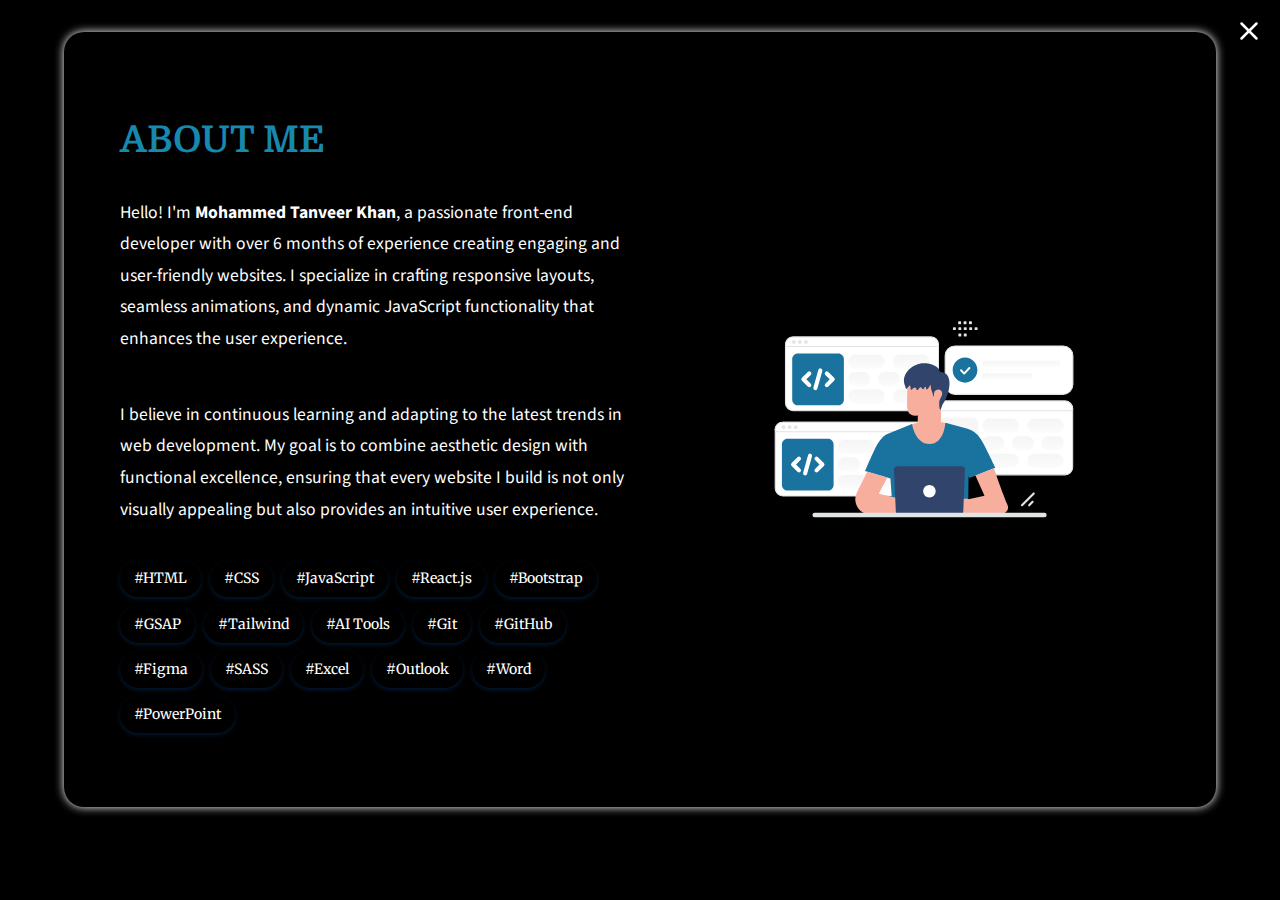
<file: Mohammed Tanveer Khan/about.html>
<!DOCTYPE html>
<html lang="en">


<!-- Mirrored from anuragsinghbam.netlify.app/ by HTTrack Website Copier/3.x [XR&CO'2014], Mon, 18 Nov 2024 08:52:38 GMT -->
<!-- Added by HTTrack -->
<meta http-equiv="content-type" content="text/html;charset=UTF-8" /><!-- /Added by HTTrack -->

<head>
  <meta charset="UTF-8" />
  <meta http-equiv="X-UA-Compatible" content="IE=edge" />
  <meta name="viewport" content="width=device-width, initial-scale=1.0" />
  <!-- <link rel="stylesheet" href="style.css" /> -->
  <link rel="icon" href="images/processed_logo copy.jpg" type="image/jpg">
  
  <!-- Fontawesome -->
  <link href="../pro.fontawesome.com/releases/v5.10.0/css/all.css" rel="stylesheet" />

  <!-- Calendar -->
  <link rel="stylesheet"
    href="../cdn.jsdelivr.net/gh/IonicaBizau/github-calendar%40gh-pages/dist/github-calendar.css" />

  <!-- Swiper JS -->
  <link rel="stylesheet" href="../unpkg.com/swiper%4011.1.14/swiper-bundle.min.css" />

  <!-- Bootstrap -->
  <link href="https://cdn.jsdelivr.net/npm/bootstrap@5.0.2/dist/css/bootstrap.min.css" rel="stylesheet"
    integrity="sha384-EVSTQN3/azprG1Anm3QDgpJLIm9Nao0Yz1ztcQTwFspd3yD65VohhpuuCOmLASjC" crossorigin="anonymous">

  <title>Tanveer Khan</title>

  <style>
    @import url('https://fonts.googleapis.com/css2?family=Roboto:wght@400;700&family=Poppins:wght@400;700&family=Open+Sans:wght@400;700&display=swap');

    @import url('https://fonts.googleapis.com/css2?family=Roboto:wght@400;700&family=Poppins:wght@400;700&family=Open+Sans:wght@400;700&family=Lato:wght@400;700&family=Montserrat:wght@400;700&family=Raleway:wght@400;700&family=Nunito:wght@400;700&family=Ubuntu:wght@400;700&family=Merriweather:wght@400;700&family=Playfair+Display:wght@400;700&family=Fira+Sans:wght@400;700&family=Oswald:wght@400;700&family=Quicksand:wght@400;700&family=Arimo:wght@400;700&family=Cabin:wght@400;700&family=Inconsolata:wght@400;700&family=Source+Sans+Pro:wght@400;700&family=Exo:wght@400;700&family=Heebo:wght@400;700&family=Karla:wght@400;700&family=Libre+Baskerville:wght@400;700&family=Work+Sans:wght@400;700&family=Titillium+Web:wght@400;700&family=Rubik:wght@400;700&family=Josefin+Sans:wght@400;700&family=PT+Sans:wght@400;700&family=Bitter:wght@400;700&family=Varela+Round:wght@400;700&family=Crimson+Text:wght@400;700&family=Zilla+Slab:wght@400;700&family=Barlow:wght@400;700&family=Mulish:wght@400;700&family=Asap:wght@400;700&family=Domine:wght@400;700&family=Overpass:wght@400;700&family=Manrope:wght@400;700&family=Saira:wght@400;700&family=IBM+Plex+Sans:wght@400;700&family=Nunito+Sans:wght@400;700&family=Public+Sans:wght@400;700&family=Questrial:wght@400;700&family=DM+Sans:wght@400;700&family=Inter:wght@400;700&family=Lexend:wght@400;700&family=Mukta:wght@400;700&family=Tajawal:wght@400;700&display=swap');


 body {
  font-family: 'Arial', sans-serif;
  margin: 0;
  padding: 0;
  background-color: #000;
  color: #333;
}

.about-section {
  display: flex;
  flex-wrap: wrap;
  align-items: center;
  justify-content: space-between;
  padding: 2em;
  background-color: #000;
  box-shadow: 0 0 10px #fff;
  
  border-radius: 20px;
  margin: 2em auto;
  max-width: 85%;


}

.x-icon {
  position: absolute;
  top: 1em;
  right: 1em;
  color: #1788ae;

 
}

.x-icon img {
  width: 30px;
  height: 30px;
  color: #1788ae;
  cursor: pointer;


}

.about-me {
  flex: 1;
  padding: 1.5em;

}

.about-me-title {
  font-size: 2.3em;
  /* font-weight: bold; */
  color: #1788ae;
  margin-bottom: 0.5em;

  font-family: 'Domine', serif;

  
}

.about-me-detail {
  font-size: 1.1em;
  line-height: 1.8;
  color: #fff;

  font-family: 'Source Sans Pro', sans-serif;



}
.about-me-detail {
  list-style: none;
  padding: 0;
  margin: 1em 0;
  display: flex;
  flex-wrap: wrap; /* Elements wrap karenge agar ek line me fit na ho */
  gap: 0.5em; /* Items ke beech spacing */
}

.about-me-detail li {
  background-color: transparent;
  color: #fff;
  padding: 0.4em 1em;
  border-radius: 20px;
  font-size: 0.8em;
  box-shadow: 0 2px 4px rgba(0, 123, 255, 0.2);
  width: fit-content;

  font-family: 'Merriweather', serif;

}

.about-me-detail ul {
  list-style: none;
  padding: 0px;
  margin: 1em 0;
  display: flex;
  flex-wrap: wrap;
  gap: 0.5em;


}

.about-me-detail li:hover {
  background-color: #000;
  transition: background-color 0.3s ease;
}

.illustration {
  flex: 1;
  display: flex;
  justify-content: center;
  align-items: center;
  width: 100%;

}

.coder-img-container {
  max-width: 100%;
  height: 500px;
  text-align: center;
  
}

.coder-img {
  width: 100%;
  height: 500px;
  max-width: 400px;
  border-radius: 10px;
  box-shadow: 0 4px 8px rgba(0, 0, 0, 0.1);
  
}


@media (max-width: 768px) {
  .about-section {
    flex-direction: column;
    padding: 1.5em;
  }

  .about-me,
  .illustration {
    padding: 1em 0;
  }

  .about-me-title {
    font-size: 2em;
  }

  .about-me-detail {
    font-size: 1em;
  }

  .coder-img {
    width: 100%;
  }
}
  </style>
</head>
<body>
    

    <div class="about-section">
        <div class="x-icon">
          <img src="images/x.svg" alt="x icon" draggable="false" />
        </div>
        <div class="about-me">
          <div class="about-me-text">
            <h2 class="about-me-title">ABOUT ME</h2>
            <div class="about-me-detail">

              <p>Hello! I'm <strong>Mohammed Tanveer Khan</strong>, a passionate front-end developer with over 6 months of
              experience creating engaging and user-friendly websites. I specialize in crafting responsive layouts, seamless
              animations, and dynamic JavaScript functionality that enhances the user experience.</p>

             <p>I believe in continuous learning and adapting to the latest trends in web development. My goal is to combine
              aesthetic design with functional excellence, ensuring that every website I build is not only visually
              appealing but also provides an intuitive user experience.</p>

            </div>
            <!-- <h2 class="about-me-title">SKILSS</h2> -->
            <ul class="about-me-detail">
              <li>#HTML</li>
              <li>#CSS</li>
              <li>#JavaScript</li>
              <li>#React.js</li>
              <li>#Bootstrap</li>
              <li>#GSAP</li>
              <li>#Tailwind</li>
              <li>#AI Tools</li>
              <li>#Git</li>
              <li>#GitHub</li>
              <li>#Figma</li>
              <li>#SASS</li>
              <li>#Excel</li>
              <li>#Outlook</li>
              <li>#Word</li>
              <li>#PowerPoint</li>

            </ul>

     
          </div>
        </div>
        <div class="illustration">
          <div class="coder-img-container">
            <img class="coder-img" src="images/coder.svg" alt="coder image" draggable="false" />
          </div>
        </div>
      </div>


      <script>
// Select the x-icon element
const xIcon = document.querySelector('.x-icon');

// Add click event listener
xIcon.addEventListener('click', () => {
  window.location.href = 'index.html'; // Redirect to home page or another URL
});
      </script>
</body>
</html>
</file>
<file: Mohammed Tanveer Khan/style.css>
@import url("https://fonts.googleapis.com/css2?family=Dancing+Script:wght@400;500;600;700&amp;display=swap");
@import url("https://fonts.googleapis.com/css2?family=Merriweather:ital,wght@0,300;0,400;0,700;1,300;1,400&amp;family=Nunito:wght@300;400;600;700;800;900&amp;family=Russo+One&amp;family=Spartan:wght@700;800;900&amp;display=swap");

@import url('https://fonts.googleapis.com/css2?family=Roboto:wght@400;700&family=Poppins:wght@400;700&family=Open+Sans:wght@400;700&family=Lato:wght@400;700&family=Montserrat:wght@400;700&family=Raleway:wght@400;700&family=Nunito:wght@400;700&family=Ubuntu:wght@400;700&family=Merriweather:wght@400;700&family=Playfair+Display:wght@400;700&family=Fira+Sans:wght@400;700&family=Oswald:wght@400;700&family=Quicksand:wght@400;700&family=Arimo:wght@400;700&family=Cabin:wght@400;700&family=Inconsolata:wght@400;700&family=Source+Sans+Pro:wght@400;700&family=Exo:wght@400;700&family=Heebo:wght@400;700&family=Karla:wght@400;700&family=Libre+Baskerville:wght@400;700&family=Work+Sans:wght@400;700&family=Titillium+Web:wght@400;700&family=Rubik:wght@400;700&family=Josefin+Sans:wght@400;700&family=PT+Sans:wght@400;700&family=Bitter:wght@400;700&family=Varela+Round:wght@400;700&family=Crimson+Text:wght@400;700&family=Zilla+Slab:wght@400;700&family=Barlow:wght@400;700&family=Mulish:wght@400;700&family=Asap:wght@400;700&family=Domine:wght@400;700&family=Overpass:wght@400;700&family=Manrope:wght@400;700&family=Saira:wght@400;700&family=IBM+Plex+Sans:wght@400;700&family=Nunito+Sans:wght@400;700&family=Public+Sans:wght@400;700&family=Questrial:wght@400;700&family=DM+Sans:wght@400;700&family=Inter:wght@400;700&family=Lexend:wght@400;700&family=Mukta:wght@400;700&family=Tajawal:wght@400;700&display=swap');
@import url('https://fonts.googleapis.com/css2?family=Russo+One&display=swap');
@import url('https://fonts.googleapis.com/css2?family=Poppins:wght@400;700&family=Roboto:wght@400;700&family=Open+Sans:wght@400;700&family=Lato:wght@400;700&family=Montserrat:wght@400;700&family=Raleway:wght@400;700&family=Nunito:wght@400;700&family=Ubuntu:wght@400;700&display=swap');
@import url('https://fonts.googleapis.com/css2?family=Roboto:wght@400;700&family=Poppins:wght@400;700&family=Open+Sans:wght@400;700&family=Lato:wght@400;700&family=Montserrat:wght@400;700&family=Raleway:wght@400;700&family=Nunito:wght@400;700&family=Ubuntu:wght@400;700&family=Merriweather:wght@400;700&family=Playfair+Display:wght@400;700&family=Fira+Sans:wght@400;700&family=Oswald:wght@400;700&family=Quicksand:wght@400;700&family=Arimo:wght@400;700&family=Cabin:wght@400;700&family=Inconsolata:wght@400;700&family=Source+Sans+Pro:wght@400;700&family=Exo:wght@400;700&family=Heebo:wght@400;700&family=Karla:wght@400;700&family=Libre+Baskerville:wght@400;700&family=Work+Sans:wght@400;700&family=Titillium+Web:wght@400;700&family=Rubik:wght@400;700&family=Josefin+Sans:wght@400;700&family=PT+Sans:wght@400;700&family=Bitter:wght@400;700&family=Varela+Round:wght@400;700&family=Crimson+Text:wght@400;700&family=Zilla+Slab:wght@400;700&family=Barlow:wght@400;700&family=Mulish:wght@400;700&family=Asap:wght@400;700&family=Domine:wght@400;700&family=Overpass:wght@400;700&family=Manrope:wght@400;700&family=Saira:wght@400;700&family=IBM+Plex+Sans:wght@400;700&family=Nunito+Sans:wght@400;700&family=Public+Sans:wght@400;700&family=Questrial:wght@400;700&family=DM+Sans:wght@400;700&family=Inter:wght@400;700&family=Lexend:wght@400;700&family=Mukta:wght@400;700&family=Tajawal:wght@400;700&display=swap');

@import url('https://fonts.googleapis.com/css2?family=Righteous&family=Roboto+Slab:wght@100..900&display=swap');


:root {
  --dark: #111111;
  --lightDark: #191919;
  --myDark: #27292d;
  --light: #ffffff;
  --lightGrey: #ddd;
}

/* when dark theme toggle is pressed  */
.dark-theme {
  background-color: var(--lightDark);
  color: var(--light);
  transition: 0.3s ease-in-out;
}

html {
  scroll-behavior: smooth;
}

.lorem {
  color: #000000;
}

body {
  margin: 0;
  font-family: Arial, Helvetica, sans-serif;
  font-family: "Nunito", sans-serif;
}

* {
  -webkit-box-sizing: border-box;
  box-sizing: border-box;
}

a {
  color: var(--light);
  text-decoration: none;
}

ul {
  padding: 0;
}

li {
  list-style: none;
}

canvas {
  -ms-touch-action: auto;
  touch-action: auto;
  margin-bottom: -1em;
}

/* sun and moon icon for theme toggle */
#icon {
  width: 30px;
  cursor: pointer;
  color: var(--light);
}

.main-section {
  background: var(--dark);
  color: var(--light);
  height: 100vh;
}

.main-section .hero-section {
  width: 80%;
  margin: 0 auto;
  max-width: 1600px;
  pointer-events: none;
}

.main-section .hero-section .navbar {
  display: -webkit-box;
  display: -ms-flexbox;
  display: flex;
  -webkit-box-align: center;
  -ms-flex-align: center;
  align-items: center;
  -webkit-box-pack: justify;
  -ms-flex-pack: justify;
  justify-content: space-between;
  max-width: 1170px;
  -webkit-transition: opacity 0.2s ease-in-out;
  transition: opacity 0.2s ease-in-out;
  z-index: 30;
  position: absolute;
  width: 90%;
  left: 50%;
  -webkit-transform: translateX(-50%);
  transform: translateX(-50%);
  top: 0;
}

.main-section .hero-section .navbar .logo {
  font-family: "Dancing Script", cursive;
  font-size: 1.5em;
  font-weight: 700;
  pointer-events: all;
  margin-top: 0.5em;
  -webkit-transition: opacity 0.1s ease-in-out;
  transition: opacity 0.1s ease-in-out;

}

.main-section .hero-section .navbar .logo:hover {
  opacity: 0.8;
}

.main-section .hero-section .navbar .logo a {
  display: block;
}

.main-section .hero-section .navbar h2 {
  margin-top: 0.5em;
}

.main-section .hero-section .navbar.hidden {
  opacity: 0;
  pointer-events: none;
}

.main-section .hero-section .navbar .nav-links {
  display: -webkit-box;
  display: -ms-flexbox;
  display: flex;
  pointer-events: all;
}

.main-section .hero-section .navbar .nav-links div {
  cursor: pointer;
}

.main-section .hero-section .navbar .nav-links .moon-icon {
  display: none;
}

.main-section .hero-section .navbar .nav-links .phone-icon:hover {
  -webkit-animation: shake 4s ease-in-out infinite;
  animation: shake 4s ease-in-out infinite;
}

.main-section .hero-section .navbar .nav-links .whatsapp-icon-img {
  -webkit-transition: -webkit-transform 0.2s ease-in-out;
  transition: -webkit-transform 0.2s ease-in-out;
  transition: transform 0.2s ease-in-out;
  transition: transform 0.2s ease-in-out, -webkit-transform 0.2s ease-in-out;
}

.main-section .hero-section .navbar .nav-links .whatsapp-icon-img:hover {
  -webkit-animation: popShake 4s ease-in-out infinite;
  animation: popShake 4s ease-in-out infinite;
}

.main-section .hero-section .navbar .nav-links .sun-icon-img {
  -webkit-transition: -webkit-transform 0.2s;
  transition: -webkit-transform 0.2s;
  transition: transform 0.2s;
  transition: transform 0.2s, -webkit-transform 0.2s;
}

.main-section .hero-section .navbar .nav-links .sun-icon-img:hover {
  -webkit-transform: rotate(90deg);
  transform: rotate(90deg);
}

.main-section .hero-section .navbar .nav-links div+div {
  margin-left: 2.5em;
}

.main-section .hero-section .hero-section-text {
  position: absolute;
  top: 50%;
  -webkit-transform: translateY(-70%);
  transform: translateY(-70%);
  width: 100%;
  left: 0;
  z-index: 20;
}

.main-section .hero-section .hero-section-text .hero-content {
  width: 80%;
  max-width: 1170px;
  margin: 0 auto;
  padding: 0 2em;
}

.main-section .hero-section .hero-section-text .hero-content h1 {
  font-size: 4em;
  font-family: "Righteous", sans-serif;
  margin: 0;
}

@media (max-width: 1000px) {
  .main-section .hero-section .hero-section-text .hero-content h1 {
    font-size: 3em;
  }
}

@media (max-width: 650px) {
  .main-section .hero-section .hero-section-text .hero-content h1 {
    font-size: 2em;
  }
}

.main-section .hero-section .hero-section-text .hero-content p {
  font-family: "Merriweather", serif;
  font-style: italic;
  margin: 1.25em 0 2.25em;
  font-size: 17px;
}

.main-section .hero-section .hero-section-text .hero-content .about-me-btn {
  display: inline-block;
  background: -webkit-gradient(linear, right top, left top, from(#1595b6), to(rgba(31, 38, 103, 0.9)));
  background: linear-gradient(to left, #1595b6, rgba(31, 38, 103, 0.9));
  background-color: #4595eb;
  border-radius: 5px;
  padding: 0.6em 1.25em;
  font-weight: 800;
  position: relative;
  cursor: pointer;
  pointer-events: all;
  -webkit-transition: -webkit-transform 0.1s ease-in-out;
  transition: -webkit-transform 0.1s ease-in-out;
  transition: transform 0.1s ease-in-out;
  transition: transform 0.1s ease-in-out, -webkit-transform 0.1s ease-in-out;
}

.main-section .hero-section .hero-section-text .hero-content .about-me-btn:hover {
  -webkit-transform: scale(1.1);
  transform: scale(1.1);
}

.main-section .hero-section .hero-section-text .hero-content .about-me-btn:hover .right-arrow {
  right: -25%;
}

.main-section .hero-section .hero-section-text .hero-content .right-arrow {
  position: absolute;
  top: 10%;
  right: -20%;
  -webkit-transition: right 0.2s ease-in-out;
  transition: right 0.2s ease-in-out;
}

@media (max-width: 650px) {
  .main-section .hero-section .hero-section-text .hero-content .right-arrow {
    display: none;
  }
}

@media (max-width: 650px) {
  .main-section .hero-section .hero-section-text .hero-content {
    margin-top: 1.2em;
  }
}

.main-section .hero-section .hero-section-text .name-logo {
  position: absolute;
  top: 0;
  left: 50%;
  width: 650px;
  -webkit-transform: translate(-50%, -28%);
  transform: translate(-50%, -28%);
  z-index: -2;

  border: 3px solid red;
}

.main-section .hero-section .hero-section-text .name-logo img {
  width: 100%;
}

@media (max-width: 1500px) {
  .main-section .hero-section .hero-section-text .name-logo {
    width: 500px;
  }
}

@media (max-width: 650px) {
  .main-section .hero-section .hero-section-text .name-logo {
    width: 350px;
    top: -2em;
  }
}

@media (max-width: 460px) {
  .main-section .hero-section .hero-section-text .name-logo {
    width: 300px;
    -webkit-transform: translate(-50%, -10%);
    transform: translate(-50%, -10%);
  }
}

@media (max-width: 360px) {
  .main-section .hero-section .hero-section-text .name-logo {
    width: 200px;
  }
}

@media (max-width: 650px) {
  .main-section .hero-section .hero-section-text {
    -webkit-transform: translateY(-60%);
    transform: translateY(-60%);
  }
}

.main-section .hero-section .about-section {
  width: 90%;
  max-width: 1200px;
  height: 200%;
  background: var(--lightDark);
  border-radius: 20px;
  position: fixed;
  top: 50%;
  left: 25%;
  pointer-events: none;
  -webkit-transform: translate(-50%, -45%) scale(0);
  transform: translate(-50%, -45%) scale(0);
  display: -webkit-box;
  display: -ms-flexbox;
  display: flex;
  overflow: hidden;
  z-index: 1000;
  

  -webkit-transition: left 0.2s ease-in-out, -webkit-transform 0.2s ease-in-out;
  transition: left 0.2s ease-in-out, -webkit-transform 0.2s ease-in-out;
  transition: transform 0.2s ease-in-out, left 0.2s ease-in-out;
  transition: transform 0.2s ease-in-out, left 0.2s ease-in-out, -webkit-transform 0.2s ease-in-out;
}

.main-section .hero-section .about-section .x-icon {
  background: #666af6;
  background: #27292d;
  border-radius: 50%;
  position: absolute;
  width: 30px;
  height: 30px;
  right: 15px;
  top: 15px;
  display: -webkit-box;
  display: -ms-flexbox;
  display: flex;
  -webkit-box-align: center;
  -ms-flex-align: center;
  align-items: center;
  -webkit-box-pack: center;
  -ms-flex-pack: center;
  justify-content: center;
  cursor: pointer;
  -webkit-transition: -webkit-transform 0.15s ease-in-out;
  transition: -webkit-transform 0.15s ease-in-out;
  transition: transform 0.15s ease-in-out;
  transition: transform 0.15s ease-in-out, -webkit-transform 0.15s ease-in-out;
  -webkit-box-shadow: 0 0 5px rgba(0, 0, 0, 0.75);
  box-shadow: 0 0 5px rgba(0, 0, 0, 0.75);
}

.main-section .hero-section .about-section .x-icon img {
  vertical-align: middle;
  width: 50%;
}

.main-section .hero-section .about-section .x-icon:hover {
  -webkit-transform: rotate(90deg) scale(1.05);
  transform: rotate(90deg) scale(1.05);
  -webkit-box-shadow: 0 0 10px rgba(0, 0, 0, 0.5);
  box-shadow: 0 0 10px rgba(0, 0, 0, 0.5);
}

.main-section .hero-section .about-section .about-me {
  width: 100%;
  display: -webkit-box;
  display: -ms-flexbox;
  display: flex;
  -webkit-box-align: center;
  -ms-flex-align: center;
  align-items: center;
}

.main-section .hero-section .about-section .about-me .about-me-text {
  width: 65%;
  margin: 0 auto;
}

.main-section .hero-section .about-section .about-me .about-me-text ul {
  display: -webkit-box;
  display: -ms-flexbox;
  display: flex;
  -ms-flex-wrap: wrap;
  flex-wrap: wrap;
  font-size: 0.85em;
}

.main-section .hero-section .about-section .about-me .about-me-text ul li {
  border: 1px solid #444;
  padding: 0.4em 0.8em;
  border-radius: 50px;
  margin-bottom: 0.5em;
  margin-right: 0.5em;

}

.main-section .hero-section .about-section .about-me .about-me-text .about-me-title {
  color: #1788ae;
}

.main-section .hero-section .about-section .about-me .about-me-text .mern {
  margin-bottom: 2.2em;
  margin-top: 2em;
  color: #1788ae;
}

.main-section .hero-section .about-section .about-me .about-me-text .top-skills-icons {
  display: -webkit-box;
  display: -ms-flexbox;
  display: flex;
  margin-top: 1.5em;
  position: relative;
}

.main-section .hero-section .about-section .about-me .about-me-text .top-skills-icons h2 {
  margin-top: 0.5em;
}

.main-section .hero-section .about-section .about-me .about-me-text .top-skills-icons .mongodb-icon .tooltip {
  background-color: #47a248;
  color: var(--light);
}

.main-section .hero-section .about-section .about-me .about-me-text .top-skills-icons .express-icon .tooltip {
  background-color: var(--light);
}

.main-section .hero-section .about-section .about-me .about-me-text .top-skills-icons .react-icon .tooltip {
  background-color: #61dafb;
}

.main-section .hero-section .about-section .about-me .about-me-text .top-skills-icons .node-icon .tooltip {
  background-color: #8cc84b;
  margin-left: -2px;
}

@media (max-width: 1000px) {
  .main-section .hero-section .about-section .about-me .about-me-text .top-skills-icons {
    -webkit-box-pack: center;
    -ms-flex-pack: center;
    justify-content: center;
  }

  .main-section .hero-section .about-section .about-me .about-me-text .about-me-title,
  .main-section .hero-section .about-section .about-me .about-me-text .mern {
    text-align: center;
  }

  .main-section .hero-section .about-section .about-me .about-me-text .about-me-detail {
    width: 90%;
    margin: 0 auto;
    text-align: justify;
  }

  .main-section .hero-section .about-section .about-me .about-me-text .about-me-detail+.about-me-detail {
    margin-top: 0.75em;
  }
}

@media (max-width: 400px) {
  .main-section .hero-section .about-section .about-me .about-me-text .top-skills-icons {
    -webkit-box-pack: center;
    -ms-flex-pack: center;
    justify-content: center;
    font-size: 0.7em;
  }

  .main-section .hero-section .about-section .about-me .about-me-text .top-skills-icons svg {
    width: 35px;
    height: 35px;
  }

  .main-section .hero-section .about-section .about-me .about-me-text .about-me-title,
  .main-section .hero-section .about-section .about-me .about-me-text .mern {
    text-align: center;
  }

  .main-section .hero-section .about-section .about-me .about-me-text .mern {
    margin-top: 1em;
    margin-bottom: 1.5em;
  }

  .main-section .hero-section .about-section .about-me .about-me-text .about-me-detail {
    width: 90%;
    margin: 0 auto;
    text-align: justify;
  }
}

.main-section .hero-section .about-section .about-me .about-me-text .top-skills-icons div {
  display: -webkit-box;
  display: -ms-flexbox;
  display: flex;
  -webkit-box-orient: vertical;
  -webkit-box-direction: normal;
  -ms-flex-direction: column;
  flex-direction: column;
  -webkit-box-align: center;
  -ms-flex-align: center;
  align-items: center;
  cursor: context-menu;
}

.main-section .hero-section .about-section .about-me .about-me-text .top-skills-icons div .tooltip {
  background-color: #8cc84b;
  color: var(--dark);
  padding: 0.5em 1.25em;
  font-weight: 600;
  border-radius: 50px;
  position: absolute;
  margin-bottom: 2em;
  top: -1.25em;
  -webkit-box-shadow: 0 10px 10px rgba(0, 0, 0, 0.5);
  box-shadow: 0 10px 10px rgba(0, 0, 0, 0.5);
  opacity: 0;
  pointer-events: none;
  -webkit-transition: top 0.25s cubic-bezier(0.68, -0.55, 0.265, 1.55), opacity 0.25s cubic-bezier(0.68, -0.55, 0.265, 1.55);
  transition: top 0.25s cubic-bezier(0.68, -0.55, 0.265, 1.55), opacity 0.25s cubic-bezier(0.68, -0.55, 0.265, 1.55);
}

.main-section .hero-section .about-section .about-me .about-me-text .top-skills-icons div .tooltip::after {
  content: "";
  width: 12px;
  height: 12px;
  background: inherit;
  -webkit-transform: rotate(45deg);
  transform: rotate(45deg);
  position: absolute;
  bottom: -6px;
}

.main-section .hero-section .about-section .about-me .about-me-text .top-skills-icons div:hover .tooltip {
  opacity: 1;
  top: -3.25em;
}

.main-section .hero-section .about-section .about-me .about-me-text .top-skills-icons div+div {
  margin-left: 2em;
}

@media (max-width: 370px) {
  .main-section .hero-section .about-section .about-me {
    zoom: 90%;
  }
}

@media (max-width: 330px) {
  .main-section .hero-section .about-section .about-me {
    zoom: 85%;
  }
}

.main-section .hero-section .about-section .illustration {
  width: 100%;
  display: -webkit-box;
  display: -ms-flexbox;
  display: flex;
  -webkit-box-align: center;
  -ms-flex-align: center;
  align-items: center;
  text-align: center;
}

.main-section .hero-section .about-section .illustration .coder-img {
  width: 100%;
}

@media (max-width: 1000px) {
  .main-section .hero-section .about-section .illustration .coder-img {
    width: 60%;
    min-width: 270px;
  }
}

@media (max-width: 760px) {
  .main-section .hero-section .about-section .illustration {
    display: none;
  }
}

@media (max-width: 1000px) {
  .main-section .hero-section .about-section {
    -webkit-box-orient: vertical;
    -webkit-box-direction: normal;
    -ms-flex-direction: column;
    flex-direction: column;
    -webkit-box-pack: center;
    -ms-flex-pack: center;
    justify-content: center;
    height: 80vh;
    height: -webkit-max-content;
    height: -moz-max-content;
    height: max-content;
    padding: 2em 0;
  }

  .main-section .hero-section .about-me-text {
    width: 90% !important;
  }
}

@media (max-width: 400px) {
  .main-section .hero-section .about-section {
    padding: 1em 0;
  }
}

.main-section .hero-section .about-section.active {
  -webkit-transform: translate(-50%, -50%) scale(1);
  transform: translate(-50%, -50%) scale(1);
  left: 50%;
  pointer-events: all;
}

.main-section .social-links {
  position: absolute;
  font-size: 2em;
  right: 1em;
  top: 44%;
  -webkit-transform: translateY(-50%);
  transform: translateY(-50%);
  pointer-events: all;
  z-index: 22;
}

.main-section .social-links li+li {
  margin-top: 0.5em;
}

.main-section .social-links i {
  color: #b0b2c3;
  -webkit-transition: color 0.1s ease-in-out, -webkit-transform 0.1s ease-in-out;
  transition: color 0.1s ease-in-out, -webkit-transform 0.1s ease-in-out;
  transition: color 0.1s ease-in-out, transform 0.1s ease-in-out;
  transition: color 0.1s ease-in-out, transform 0.1s ease-in-out, -webkit-transform 0.1s ease-in-out;
}

.main-section .social-links li:hover i {
  color: var(--light);
  -webkit-transform: scale(1.1);
  transform: scale(1.1);
}

.main-section .social-links.hidden {
  opacity: 0;
  pointer-events: none;
}

@media (max-width: 650px) {
  .main-section .social-links {
    font-size: 1.5em;
  }

  .main-section .social-links i {
    color: #c3c5d4;
  }

  .main-section .social-links li+li {
    margin-top: 0.75em;
  }
}

.main-section #wrapper-canvas {
  z-index: 10;
  pointer-events: scroll;
}

@media (max-width: 650px) {
  .main-section #wrapper-canvas {
    display: none;
  }
}

.main-section .overlay {
  position: fixed;
  top: 0;
  left: 0;
  right: 0;
  bottom: 0;
  background: var(--dark);
  opacity: 0;
  z-index: 99;
  pointer-events: none;
}

.main-section .overlay.active {
  opacity: 0.7;
  pointer-events: all;
}

.main-section .overlay2 {
  position: absolute;
  top: 0;
  left: 0;
  right: 0;
  bottom: 0;
  background: var(--dark);
  opacity: 0.2;
  z-index: 0;
  pointer-events: none;
}

@media (max-width: 650px) {
  .main-section .overlay2 {
    opacity: 0.4;
  }
}

.main-section .latest-works-link {
  position: absolute;
  background: -webkit-gradient(linear, right top, left top, from(#1595b6), to(rgba(31, 38, 103, 0.9)));
  background: linear-gradient(to left, #1595b6, rgba(31, 38, 103, 0.9));
  font-weight: 700;
  padding: 0.5em 1em;
  font-size: 1.2em;
  border-radius: 5px;
  -webkit-box-shadow: 0 5px 10px rgba(0, 0, 0, 0.5);
  box-shadow: 0 5px 10px rgba(0, 0, 0, 0.5);
  bottom: 4em;
  display: inline-block;
  cursor: pointer;
  pointer-events: all;
  left: 50%;
  -webkit-transform: translate(-50%, 0);
  transform: translate(-50%, 0);
  -webkit-transition: -webkit-transform 0.1s ease-in-out;
  transition: -webkit-transform 0.1s ease-in-out;
  transition: transform 0.1s ease-in-out;
  transition: transform 0.1s ease-in-out, -webkit-transform 0.1s ease-in-out;
  z-index: 10;
}

@media (max-width: 300px) {
  .main-section .latest-works-link {
    font-size: 1em;
  }
}

.main-section .latest-works-link:hover {
  -webkit-transform: translate(-50%, 0) scale(1.1);
  transform: translate(-50%, 0) scale(1.1);
}

.main-section .latest-works-link:hover+.down-arrow {
  bottom: 1.75em;
}

.main-section .down-arrow {
  position: absolute;
  bottom: 2em;
  cursor: pointer;
  pointer-events: all;
  left: 50%;
  -webkit-transform: translate(-60%, 0) rotate(90deg);
  transform: translate(-60%, 0) rotate(90deg);
  -webkit-transition: bottom 0.25s ease-in-out;
  transition: bottom 0.25s ease-in-out;
}

.main-section .down-arrow:hover {
  bottom: 1.75em;
}

.main-section .latest-works-arrow {
  background: #444;
  width: 2px;
  height: 1.5em;
  position: absolute;
  bottom: 0;
  cursor: pointer;
  pointer-events: all;
  left: 50%;
  -webkit-transform: translate(-50%, 0);
  transform: translate(-50%, 0);
}

.main-section .latest-works-arrow:hover~.down-arrow {
  bottom: 1.75em;
}

@media (max-width: 650px) {
  .main-section {
    font-size: 0.9em;
  }
}

.work-section {
  /* background-color: var(--light);
  color: var(--dark); */
  position: relative;
  margin: 0 auto;

}

.work-section h2 {
  text-align: center;
  width: -webkit-max-content;
  width: -moz-max-content;
  width: max-content;
  margin: 0 auto;
  padding: 0.2em 0.5em;
  border: 2px solid #1788ae;
  border: 2px solid #1788ae;
  border-top: none;
  border-radius: 0 0 8px 8px;
  font-size: 2.5em;
  background-color: var(--light);
  position: relative;
  z-index: 5;
  color: #1788ae;
  color: #1788ae;
  margin-bottom: 60px;

  font-family: 'Domine', serif;
}

@media (max-width: 650px) {
  .work-section h2 {
    font-size: 1.5em;
    border: none;
    padding: 0;
    margin-bottom: 0.8em;
    margin-top: 0.5em;
  }
}

.work-section .project {
  display: -webkit-box;
  display: -ms-flexbox;
  display: flex;
  gap: 5em;
  -webkit-box-align: center;
  -ms-flex-align: center;
  align-items: center;
  margin: 0 auto;
  position: relative;
  width: 90%;
  max-width: 1600px;
  margin-bottom: 3em;
}

.work-section .project .ejs {
  display: -webkit-box;
  display: -ms-flexbox;
  display: flex;
  -webkit-box-align: center;
  -ms-flex-align: center;
  align-items: center;
  font-size: 1.2em;
  cursor: default;
  -webkit-user-select: none;
  -moz-user-select: none;
  -ms-user-select: none;
  user-select: none;
}

.work-section .project ul {
  display: -webkit-box;
  display: -ms-flexbox;
  display: flex;
  -ms-flex-wrap: wrap;
  flex-wrap: wrap;
  font-size: 0.85em;
 
}

.work-section .project ul li {
  border: 1px solid #ddd;
  padding: 0.4em 0.8em;
  border-radius: 50px;
  margin-bottom: 0.5em;
  margin-right: 0.5em;

}

.work-section .project .project-img {
  position: relative;
  cursor: pointer;
  display: -webkit-box;
  display: -ms-flexbox;
  display: flex;
}

.work-section .project .project-img:nth-child(2) {
  -webkit-box-pack: end;
  -ms-flex-pack: end;
  justify-content: flex-end;
}

@media (max-width: 650px) {
  .work-section .project .project-img:nth-child(2) {
    -webkit-box-pack: center;
    -ms-flex-pack: center;
    justify-content: center;
  }

  .work-section .project .project-img:nth-child(even) {
    -webkit-box-ordinal-group: 0;
    -ms-flex-order: -1;
    order: -1;
  }
}

.work-section .project .project-img a {
  display: -webkit-box;
  display: -ms-flexbox;
  display: flex;
  -webkit-box-pack: center;
  -ms-flex-pack: center;
  justify-content: center;
}

.work-section .project .project-img .project-img-wrapper {
  max-width: 400px;
  display: -webkit-box;
  display: -ms-flexbox;
  display: flex;
  -webkit-box-align: center;
  -ms-flex-align: center;
  align-items: center;
  -webkit-box-pack: center;
  -ms-flex-pack: center;
  justify-content: center;
  position: relative;
}

.work-section .project .project-img .project-img-wrapper img {
  width: 100%;
  max-width: 400px;
  -webkit-transition: -webkit-transform 0.2s ease-in-out;
  transition: -webkit-transform 0.2s ease-in-out;
  transition: transform 0.2s ease-in-out;
  transition: transform 0.2s ease-in-out, -webkit-transform 0.2s ease-in-out;
  z-index: 6;
}

@media (max-width: 650px) {
  .work-section .project .project-img .project-img-wrapper .visit-site {
    top: initial;
    bottom: -2.5em;
    opacity: 1;
    z-index: 80;
    -webkit-box-shadow: 0 0px 5px rgba(0, 0, 0, 0.25);
    box-shadow: 0 0px 5px rgba(0, 0, 0, 0.25);
  }

  .work-section .project .project-img .project-img-wrapper .visit-site::after {
    top: -6px;
    opacity: 0;
  }
}

@media (min-width: 650px) {
  .work-section .project .project-img .project-img-wrapper:hover .visit-site {
    top: -4em;
  }
}

@media (max-width: 650px) {
  .work-section .project .project-img .project-img-wrapper {
    cursor: default;
  }

  .work-section .project .project-img .project-img-wrapper a:first-child {
    pointer-events: none;
  }
}

@media (max-width: 650px) {
  .work-section .project .project-img {
    -webkit-box-pack: center;
    -ms-flex-pack: center;
    justify-content: center;
    margin-bottom: 2em;
  }
}

.work-section .project .project-details a {
  color: black;
}

.work-section .project .project-details span {
  font-size: 1.2em;
}

.work-section .project .project-details p {
  text-align: justify;
}

.work-section .project .circle-dot {
  width: 15px;
  height: 15px;
  /* background-color: var(--dark); */
  background-color: var(--light);
  border: 3px solid #2694d4;
  position: absolute;
  border-radius: 50%;
  top: 50%;
  left: 50%;
  -webkit-transform: translate(-50%, -50%);
  transform: translate(-50%, -50%);
  -webkit-transition: -webkit-transform 0.05s ease-in-out;
  transition: -webkit-transform 0.05s ease-in-out;
  transition: transform 0.05s ease-in-out;
  transition: transform 0.05s ease-in-out, -webkit-transform 0.05s ease-in-out;
  cursor: pointer;
  z-index: 2;
}

.work-section .project .circle-dot:hover {
  -webkit-transform: translate(-50%, -50%) scale(1.2);
  transform: translate(-50%, -50%) scale(1.2);
}

@media (max-width: 650px) {

  .work-section .project .circle-dot,
  .work-section .project .circle-extension {
    display: none;
  }
}

.work-section .project .circle-extension {
  width: 35%;
  height: 1px;
  background-color: #ddd;
  position: absolute;
  top: 50%;
  left: 50%;
  -webkit-transform: translate(-100%, -50%);
  transform: translate(-100%, -50%);
  z-index: 1;
}

.work-section .project .visit-site {
  background: #2694d4;
  color: var(--light);
  padding: 0.5em 1em;
  border-radius: 5px;
  -webkit-box-shadow: 0 5px 10px rgba(0, 0, 0, 0.2);
  box-shadow: 0 5px 10px rgba(0, 0, 0, 0.2);
  display: -webkit-box;
  display: -ms-flexbox;
  display: flex;
  -webkit-box-align: center;
  -ms-flex-align: center;
  align-items: center;
  -webkit-transition: top 0.3s cubic-bezier(0.68, -0.55, 0.265, 1.55);
  transition: top 0.3s cubic-bezier(0.68, -0.55, 0.265, 1.55);
  position: absolute;
  z-index: 5;
  top: 10%;
  left: 50%;
  -webkit-transform: translate(-50%, 0);
  transform: translate(-50%, 0);
  width: -webkit-max-content;
  width: -moz-max-content;
  width: max-content;
}

.work-section .project .visit-site svg {
  margin-left: 0.25em;
}

.work-section .project .visit-site::after {
  content: "";
  width: 12px;
  height: 12px;
  background: inherit;
  -webkit-transform: rotate(45deg) translate(-50%, 50%);
  transform: rotate(45deg) translate(-50%, 50%);
  position: absolute;
  left: 50%;
  bottom: -6px;
}

.work-section .project h3 {
  font-size: 2em;
  margin-bottom: 0.2em;
}

.work-section .project div {
  width: 100%;
}

@media (max-width: 650px) {
  .work-section .project {
    -webkit-box-orient: vertical;
    -webkit-box-direction: normal;
    -ms-flex-direction: column;
    flex-direction: column;
    gap: 0;
  }
}

.work-section .project0 {
  border-radius: 10px;
}

.work-section .project0 .circle-dot {
  border-color: #fc815c;
}

.work-section .project0 h3 {
  color: #fc815c;
}

.work-section .project0 h3+span {
  color: #fc815c;
}

.work-section .project0 .visit-site {
  background-color: #fc815c;
}

.work-section .project0 .circle-extension {
  background-color: #fc815c;
}

.work-section .project1 {
  border-radius: 10px;
}

.work-section .project1 .circle-dot {
  border-color: #639;
}

.work-section .project1 h3 {
  color: #639;
}

.work-section .project1 h3+span {
  color: #639;
}

.work-section .project1 .visit-site {
  background-color: #639;
}

.work-section .project1 .circle-extension {
  -webkit-transform: translate(0%, -50%);
  transform: translate(0%, -50%);
  background-color: #639;
}

.work-section .project2 .circle-dot {
  border-color: #47afa1;
}

.work-section .project2 h3 {
  color: #47afa1;
}

.work-section .project2 h3+span {
  color: #47afa1;
}

.work-section .project2 .visit-site {
  background-color: #47afa1;
}

.work-section .project2 .circle-extension {
  background-color: #47afa1;
}

.work-section .project3 .circle-dot {
  border-color: #2694d4;
}

.work-section .project3 h3 {
  color: #2694d4;
}

.work-section .project3 h3+span {
  color: #2694d4;
}

.work-section .project3 .circle-extension {
  -webkit-transform: translate(0%, -50%);
  transform: translate(0%, -50%);
  background-color: #2694d4;
}

.work-section .project4 .circle-dot {
  border-color: #fc815c;
}

.work-section .project4 h3 {
  color: #fc815c;
}

.work-section .project4 h3+span {
  color: #fc815c;
}

.work-section .project4 .visit-site {
  background-color: #fc815c;
}

.work-section .project4 .circle-extension {
  background-color: #fc815c;
}

.work-section .project5 .circle-dot {
  border-color: #156cdd;
}

.work-section .project5 h3 {
  color: #156cdd;
}

.work-section .project5 h3+span {
  color: #156cdd;
}

.work-section .project5 .visit-site {
  background-color: #156cdd;
}

.work-section .project5 .circle-extension {
  -webkit-transform: translate(0%, -50%);
  transform: translate(0%, -50%);
  background-color: #156cdd;
}

@media (min-width: 650px) {
  .work-section .project5 .project-img-wrapper:hover img {
    -webkit-transform: scale(1.1) !important;
    transform: scale(1.1) !important;
  }
}

.work-section .project6 .circle-dot {
  border-color: #ff5553;
}

.work-section .project6 h3 {
  color: #ff5553;
}

.work-section .project6 h3+span {
  color: #ff5553;
}

.work-section .project6 .visit-site {
  background-color: #ff5553;
}

.work-section .project6 .circle-extension {
  background-color: #ff5553;
}

@media (min-width: 650px) {
  .work-section .project6 .project-img-wrapper:hover img {
    -webkit-transform: scale(1.1) !important;
    transform: scale(1.1) !important;
  }
}

.work-section .vertical-line {
  width: 2px;
  position: absolute;
  top: 0;
  bottom: -5em;
  background: #1788ae;
  opacity: 0.5;
  left: 50%;
  -webkit-transform: translate(-50%, 0);
  transform: translate(-50%, 0);
  z-index: 0;
}

@media (max-width: 650px) {
  .work-section .vertical-line {
    display: none;
  }
}

.work-section .vertical-line2 {
  width: 2px;
  position: absolute;
  top: -3em;
  bottom: 0;
  background: #eee;
  left: 100%;
  -webkit-transform: translate(-50%, 0);
  transform: translate(-50%, 0);
  z-index: 0;
}

@media (max-width: 650px) {
  .work-section {
    font-size: 0.9em;
  }

  .work-section h2 {
    font-size: 2em;
    margin-bottom: 1em;
  }
}

.testimonial-section .testimonial-title {
  width: -webkit-max-content;
  width: -moz-max-content;
  width: max-content;
  position: relative;
  background-color: var(--light);
  border: 2px solid #1788ae;
  margin: 0 auto;
  font-size: 2em;
  margin-bottom: 1.5em;
  padding: 0.35em 0.65em;
  border-radius: 8px;
  color: #1788ae;
  z-index: 5;

  font-family: 'Domine', serif;
}

@media (max-width: 650px) {
  .testimonial-section .testimonial-title {
    font-size: 1.5em;
    border: none;
    padding: 0;
    margin-bottom: 0.8em;
  }
}

@media (max-width: 350px) {
  .testimonial-section .testimonial-title {
    font-size: 1.25em;
    border: none;
    padding: 0;
    margin-bottom: 0.8em;
  }
}

.testimonial-section .swiper {
  max-width: 1000px;
  margin: 0 auto;
}

.testimonial-section .swiper .swiper-wrapper {
  display: -webkit-box;
  display: -ms-flexbox;
  display: flex;
  -webkit-box-align: center;
  -ms-flex-align: center;
  align-items: center;
}

.testimonial-section .swiper .swiper-slide {
  text-align: center;
  font-size: 18px;
  display: -webkit-box;
  display: -ms-flexbox;
  display: flex;
  -webkit-box-pack: center;
  -ms-flex-pack: center;
  justify-content: center;
  -webkit-box-align: center;
  -ms-flex-align: center;
  align-items: center;
  padding: 1em 0 2em;
}

.testimonial-section .swiper .swiper-slide .swiper-card {
  /* background-color: var(--light); */
  background-color: #fff;
  display: -webkit-box;
  display: -ms-flexbox;
  display: flex;
  -webkit-box-align: center;
  -ms-flex-align: center;
  align-items: center;
  -webkit-box-shadow: 0 0px 10px rgba(0, 0, 0, 0.2);
  box-shadow: 0 0px 10px rgba(0, 0, 0, 0.2);
  padding: 2em;
  border-radius: 10px;
  max-width: 800px;
  z-index: 6;
  width: 80%;
  position: relative;
}

.testimonial-section .swiper .swiper-slide .swiper-card .testimonial-image {
  -webkit-box-flex: 1;
  -ms-flex: 1;
  flex: 1;
}

.testimonial-section .swiper .swiper-slide .swiper-card .testimonial-image img {
  display: block;
  width: 100%;
  -o-object-fit: cover;
  object-fit: cover;
  /* border-radius: 20px; */



}

.testimonial-section .swiper .swiper-slide .swiper-card .testimonial-text {
  text-align: left;
  -webkit-box-flex: 2;
  -ms-flex: 2;
  flex: 2;
  padding-top: 2.5em;
  margin-left: 20px;
}

.testimonial-section .swiper .swiper-slide .swiper-card .testimonial-text h2,
.testimonial-section .swiper .swiper-slide .swiper-card .testimonial-text h5 {
  /* text-align: right; */
  color: #1788ae;
  margin: 0;
}

/* testimonial paragraph color theme */
.testimonial-section p {
  color: var(--lightDark);
}

.testimonial-section .swiper .swiper-slide .swiper-card .testimonial-text h5 {
  margin-top: 0.2em;
}

@media (max-width: 750px) {
  .testimonial-section .swiper .swiper-slide .swiper-card {
    width: 90%;
    font-size: 0.8em;
  }
}

@media (max-width: 650px) {
  .testimonial-section .swiper .swiper-slide .swiper-card {
    -webkit-box-orient: vertical;
    -webkit-box-direction: normal;
    -ms-flex-direction: column;
    flex-direction: column;
    padding: 1.5em;
  }

  .testimonial-section .swiper .swiper-slide .swiper-card .testimonial-image {
    display: -webkit-box;
    display: -ms-flexbox;
    display: flex;
    -webkit-box-pack: center;
    -ms-flex-pack: center;
    justify-content: center;
  }

  .testimonial-section .swiper .swiper-slide .swiper-card .testimonial-image img {
    max-width: 200px;
  }

  .testimonial-section .swiper .swiper-slide .swiper-card .testimonial-text {
    display: -webkit-box;
    display: -ms-flexbox;
    display: flex;
    -webkit-box-orient: vertical;
    -webkit-box-direction: normal;
    -ms-flex-direction: column;
    flex-direction: column;
    padding-top: 1em;
  }

  .testimonial-section .swiper .swiper-slide .swiper-card .testimonial-text h2,
  .testimonial-section .swiper .swiper-slide .swiper-card .testimonial-text h5 {
    text-align: center;
  }

  .testimonial-section .swiper .swiper-slide .swiper-card .testimonial-text p {
    -webkit-box-ordinal-group: 4;
    -ms-flex-order: 3;
    order: 3;
    text-align: justify;
  }
}

.testimonial-section .swiper .swiper-button-next,
.testimonial-section .swiper .swiper-button-prev {
  color: #1788ae;
}

.testimonial-section .swiper .swiper-pagination-bullet {
  background-color: #1788ae;
}

@media (max-width: 750px) {

  .testimonial-section .swiper .swiper-button-next,
  .testimonial-section .swiper .swiper-button-prev {
    display: none;
  }
}

.contact-section {
  padding-top: 2em;
}

.contact-section h2 {
  text-align: center;
  font-size: 2em;
  color: #1788ae;
  width: -webkit-max-content;
  width: -moz-max-content;
  width: max-content;
  margin: 0 auto;
  position: relative;
  background-color: var(--light);
  border: 2px solid #1788ae;
  margin-bottom: 1.5em;
  padding: 0.35em 0.65em;
  border-radius: 8px;
  font-family: 'Domine', serif;
}

@media (max-width: 650px) {
  .contact-section h2 {
    font-size: 1.5em;
    border: none;
    padding: 0;
    margin-bottom: 0.8em;
  }
}

.contact-section .contact-form {
  display: -webkit-box;
  display: -ms-flexbox;
  display: flex;
  width: 90%;
  max-width: 1600px;
  margin: 0 auto;
  -webkit-box-pack: center;
  -ms-flex-pack: center;
  justify-content: center;
  -webkit-box-align: center;
  -ms-flex-align: center;
  align-items: center;
  color: #444;
}

@media (max-width: 990px) {
  .contact-section .contact-form {
    -webkit-box-orient: vertical;
    -webkit-box-direction: normal;
    -ms-flex-direction: column;
    flex-direction: column;
  }
}

.contact-section .contact-form svg {
  vertical-align: middle;
}

.contact-section .contact-form .contact-img {
  width: 100%;
  text-align: center;
}

.contact-section .contact-form .contact-img img {
  width: 100%;
  max-width: 700px;
}

.contact-section .contact-form form {
  width: 100%;
  display: -webkit-box;
  display: -ms-flexbox;
  display: flex;
  -webkit-box-orient: vertical;
  -webkit-box-direction: normal;
  -ms-flex-direction: column;
  flex-direction: column;
  max-width: 700px;
}

.contact-section .contact-form form input,
.contact-section .contact-form form textarea,
.contact-section .contact-form form button {
  border: none;
  background-color: var(--light);
  padding: 1em;
  border-radius: 5px;
  outline: none;
  resize: none;
  margin: 0.5em 0 1.2em;
  border: 1px solid #ced4da;
  -webkit-transition: border-color 0.05s ease-in-out, -webkit-box-shadow 0.05s ease-in-out;
  transition: border-color 0.05s ease-in-out, -webkit-box-shadow 0.05s ease-in-out;
  transition: border-color 0.05s ease-in-out, box-shadow 0.05s ease-in-out;
  transition: border-color 0.05s ease-in-out, box-shadow 0.05s ease-in-out, -webkit-box-shadow 0.05s ease-in-out;
}

.contact-section .contact-form form input:focus,
.contact-section .contact-form form textarea:focus,
.contact-section .contact-form form button:focus {
  border-color: #1788ae;
  -webkit-box-shadow: 0 0 0 0.2rem rgba(23, 136, 174, 0.25);
  box-shadow: 0 0 0 0.2rem rgba(23, 136, 174, 0.25);
}

/* theme toggle for form label */
.label {
  color: var(--dark);
}

.contact-section .contact-form form button {
  background-color: #1788ae;
  font-family: inherit;
  margin-top: 1em;
  color: white;
  -webkit-transition: -webkit-transform 0.25s ease-in-out;
  transition: -webkit-transform 0.25s ease-in-out;
  transition: transform 0.25s ease-in-out;
  transition: transform 0.25s ease-in-out, -webkit-transform 0.25s ease-in-out;
  cursor: pointer;
}

.contact-section .contact-form form button:hover {
  -webkit-transform: scale(1.025);
  transform: scale(1.025);
}

.contact-section .contact-form form button.sent {
  background-color: #47a248;
}

.contact-section .contact-form form button.notSent {
  background-color: #f83d3d;
}

footer {
  margin: 3em 0 2em;
}

footer p {
  text-align: center;
  color: #999;
  font-size: 0.75em;
}

footer .black-logo {
  display: -webkit-box;
  display: -ms-flexbox;
  display: flex;
  -webkit-box-pack: center;
  -ms-flex-pack: center;
  justify-content: center;
  cursor: pointer;
  width: -webkit-max-content;
  width: -moz-max-content;
  width: max-content;
  margin: 0 auto;
  position: relative;
  z-index: 4;
}

footer .black-logo span {
  background: #1788ae;
  color: var(--light);
  padding: 0.5em 1em;
  border-radius: 5px;
  -webkit-box-shadow: 0 5px 10px rgba(0, 0, 0, 0.2);
  box-shadow: 0 5px 10px rgba(0, 0, 0, 0.2);
  display: -webkit-box;
  display: -ms-flexbox;
  display: flex;
  -webkit-box-align: center;
  -ms-flex-align: center;
  align-items: center;
  -webkit-transition: left 0.3s cubic-bezier(0.68, -0.55, 0.265, 1.55), opacity 0.3s cubic-bezier(0.68, -0.55, 0.265, 1.55);
  transition: left 0.3s cubic-bezier(0.68, -0.55, 0.265, 1.55), opacity 0.3s cubic-bezier(0.68, -0.55, 0.265, 1.55);
  position: absolute;
  opacity: 0;
  z-index: -5;
  left: -5px;
  -webkit-transform: translate(0%, 15%);
  transform: translate(0%, 15%);
  width: -webkit-max-content;
  width: -moz-max-content;
  width: max-content;
}

footer .black-logo span svg {
  margin-left: 0.25em;
}

footer .black-logo span::after {
  content: "";
  width: 12px;
  height: 12px;
  background: inherit;
  -webkit-transform: rotate(45deg) translate(-50%, 0%);
  transform: rotate(45deg) translate(-50%, 0%);
  position: absolute;
  left: 50%;
  top: 0px;
}

footer .black-logo:hover span {
  left: 110%;
  opacity: 1;
}

footer .social-links {
  display: -webkit-box;
  display: -ms-flexbox;
  display: flex;
  width: -webkit-max-content;
  width: -moz-max-content;
  width: max-content;
  margin: 0 auto;
  margin-top: 1em;
  font-size: 1.25em;
}

footer .social-links li a {
  color: #888888;
  color: #1788ae;
}

@media (min-width: 650px) {
  footer .social-links li a i {
    -webkit-transition: -webkit-transform 0.2s ease-in-out;
    transition: -webkit-transform 0.2s ease-in-out;
    transition: transform 0.2s ease-in-out;
    transition: transform 0.2s ease-in-out, -webkit-transform 0.2s ease-in-out;
  }

  footer .social-links li a i:hover {
    -webkit-transform: scale(1.15);
    transform: scale(1.15);
  }
}

footer .social-links li+li {
  margin-left: 1.5em;
}

@-webkit-keyframes breathing {
  0% {
    -webkit-transform: translateY(0);
    transform: translateY(0);
  }

  25% {
    -webkit-transform: translateY(-1em);
    transform: translateY(-1em);
  }

  50% {
    -webkit-transform: translateY(0em);
    transform: translateY(0em);
  }

  75% {
    -webkit-transform: translateY(1em);
    transform: translateY(1em);
  }

  100% {
    -webkit-transform: translateY(0em);
    transform: translateY(0em);
  }
}

@keyframes breathing {
  0% {
    -webkit-transform: translateY(0);
    transform: translateY(0);
  }

  25% {
    -webkit-transform: translateY(-1em);
    transform: translateY(-1em);
  }

  50% {
    -webkit-transform: translateY(0em);
    transform: translateY(0em);
  }

  75% {
    -webkit-transform: translateY(1em);
    transform: translateY(1em);
  }

  100% {
    -webkit-transform: translateY(0em);
    transform: translateY(0em);
  }
}

@-webkit-keyframes popShake {
  0% {
    -webkit-transform: scale(1.1) rotate(0deg);
    transform: scale(1.1) rotate(0deg);
  }

  2% {
    -webkit-transform: scale(1.1) rotate(10deg);
    transform: scale(1.1) rotate(10deg);
  }

  4% {
    -webkit-transform: scale(1.1) rotate(-10deg);
    transform: scale(1.1) rotate(-10deg);
  }

  6% {
    -webkit-transform: scale(1.1) rotate(10deg);
    transform: scale(1.1) rotate(10deg);
  }

  8% {
    -webkit-transform: scale(1.1) rotate(-10deg);
    transform: scale(1.1) rotate(-10deg);
  }

  10% {
    -webkit-transform: scale(1.1) rotate(10deg);
    transform: scale(1.1) rotate(10deg);
  }

  12% {
    -webkit-transform: scale(1.1) rotate(-10deg);
    transform: scale(1.1) rotate(-10deg);
  }

  14% {
    -webkit-transform: scale(1.1) rotate(10deg);
    transform: scale(1.1) rotate(10deg);
  }

  16% {
    -webkit-transform: scale(1.1) rotate(-10deg);
    transform: scale(1.1) rotate(-10deg);
  }

  18% {
    -webkit-transform: scale(1.1) rotate(10deg);
    transform: scale(1.1) rotate(10deg);
  }

  20% {
    -webkit-transform: scale(1.1) rotate(-10deg);
    transform: scale(1.1) rotate(-10deg);
  }

  22% {
    -webkit-transform: scale(1.1) rotate(10deg);
    transform: scale(1.1) rotate(10deg);
  }

  24% {
    -webkit-transform: scale(1.1) rotate(-10deg);
    transform: scale(1.1) rotate(-10deg);
  }

  26% {
    -webkit-transform: scale(1.1) rotate(10deg);
    transform: scale(1.1) rotate(10deg);
  }

  28% {
    -webkit-transform: scale(1.1) rotate(-10deg);
    transform: scale(1.1) rotate(-10deg);
  }

  30% {
    -webkit-transform: scale(1.1) rotate(10deg);
    transform: scale(1.1) rotate(10deg);
  }

  32% {
    -webkit-transform: scale(1.1) rotate(-10deg);
    transform: scale(1.1) rotate(-10deg);
  }

  34% {
    -webkit-transform: scale(1.1) rotate(-10deg);
    transform: scale(1.1) rotate(-10deg);
  }

  36% {
    -webkit-transform: scale(1.1) rotate(10deg);
    transform: scale(1.1) rotate(10deg);
  }

  38% {
    -webkit-transform: scale(1.1) rotate(-10deg);
    transform: scale(1.1) rotate(-10deg);
  }

  40% {
    -webkit-transform: scale(1.1) rotate(10deg);
    transform: scale(1.1) rotate(10deg);
  }

  42% {
    -webkit-transform: scale(1.1) rotate(-10deg);
    transform: scale(1.1) rotate(-10deg);
  }

  44% {
    -webkit-transform: scale(1.1) rotate(10deg);
    transform: scale(1.1) rotate(10deg);
  }

  46% {
    -webkit-transform: scale(1.1) rotate(0deg);
    transform: scale(1.1) rotate(0deg);
  }
}

@keyframes popShake {
  0% {
    -webkit-transform: scale(1.1) rotate(0deg);
    transform: scale(1.1) rotate(0deg);
  }

  2% {
    -webkit-transform: scale(1.1) rotate(10deg);
    transform: scale(1.1) rotate(10deg);
  }

  4% {
    -webkit-transform: scale(1.1) rotate(-10deg);
    transform: scale(1.1) rotate(-10deg);
  }

  6% {
    -webkit-transform: scale(1.1) rotate(10deg);
    transform: scale(1.1) rotate(10deg);
  }

  8% {
    -webkit-transform: scale(1.1) rotate(-10deg);
    transform: scale(1.1) rotate(-10deg);
  }

  10% {
    -webkit-transform: scale(1.1) rotate(10deg);
    transform: scale(1.1) rotate(10deg);
  }

  12% {
    -webkit-transform: scale(1.1) rotate(-10deg);
    transform: scale(1.1) rotate(-10deg);
  }

  14% {
    -webkit-transform: scale(1.1) rotate(10deg);
    transform: scale(1.1) rotate(10deg);
  }

  16% {
    -webkit-transform: scale(1.1) rotate(-10deg);
    transform: scale(1.1) rotate(-10deg);
  }

  18% {
    -webkit-transform: scale(1.1) rotate(10deg);
    transform: scale(1.1) rotate(10deg);
  }

  20% {
    -webkit-transform: scale(1.1) rotate(-10deg);
    transform: scale(1.1) rotate(-10deg);
  }

  22% {
    -webkit-transform: scale(1.1) rotate(10deg);
    transform: scale(1.1) rotate(10deg);
  }

  24% {
    -webkit-transform: scale(1.1) rotate(-10deg);
    transform: scale(1.1) rotate(-10deg);
  }

  26% {
    -webkit-transform: scale(1.1) rotate(10deg);
    transform: scale(1.1) rotate(10deg);
  }

  28% {
    -webkit-transform: scale(1.1) rotate(-10deg);
    transform: scale(1.1) rotate(-10deg);
  }

  30% {
    -webkit-transform: scale(1.1) rotate(10deg);
    transform: scale(1.1) rotate(10deg);
  }

  32% {
    -webkit-transform: scale(1.1) rotate(-10deg);
    transform: scale(1.1) rotate(-10deg);
  }

  34% {
    -webkit-transform: scale(1.1) rotate(-10deg);
    transform: scale(1.1) rotate(-10deg);
  }

  36% {
    -webkit-transform: scale(1.1) rotate(10deg);
    transform: scale(1.1) rotate(10deg);
  }

  38% {
    -webkit-transform: scale(1.1) rotate(-10deg);
    transform: scale(1.1) rotate(-10deg);
  }

  40% {
    -webkit-transform: scale(1.1) rotate(10deg);
    transform: scale(1.1) rotate(10deg);
  }

  42% {
    -webkit-transform: scale(1.1) rotate(-10deg);
    transform: scale(1.1) rotate(-10deg);
  }

  44% {
    -webkit-transform: scale(1.1) rotate(10deg);
    transform: scale(1.1) rotate(10deg);
  }

  46% {
    -webkit-transform: scale(1.1) rotate(0deg);
    transform: scale(1.1) rotate(0deg);
  }
}

@-webkit-keyframes shake {
  0% {
    -webkit-transform: scale(1.1) translate3d(0em, 0, 0);
    transform: scale(1.1) translate3d(0em, 0, 0);
  }

  2% {
    -webkit-transform: scale(1.1) translate3d(0.05em, 0, 0);
    transform: scale(1.1) translate3d(0.05em, 0, 0);
  }

  4% {
    -webkit-transform: scale(1.1) translate3d(-0.05em, 0, 0);
    transform: scale(1.1) translate3d(-0.05em, 0, 0);
  }

  6% {
    -webkit-transform: scale(1.1) translate3d(0.05em, 0, 0);
    transform: scale(1.1) translate3d(0.05em, 0, 0);
  }

  8% {
    -webkit-transform: scale(1.1) translate3d(-0.05em, 0, 0);
    transform: scale(1.1) translate3d(-0.05em, 0, 0);
  }

  10% {
    -webkit-transform: scale(1.1) translate3d(0.05em, 0, 0);
    transform: scale(1.1) translate3d(0.05em, 0, 0);
  }

  12% {
    -webkit-transform: scale(1.1) translate3d(-0.05em, 0, 0);
    transform: scale(1.1) translate3d(-0.05em, 0, 0);
  }

  14% {
    -webkit-transform: scale(1.1) translate3d(0.05em, 0, 0);
    transform: scale(1.1) translate3d(0.05em, 0, 0);
  }

  16% {
    -webkit-transform: scale(1.1) translate3d(-0.05em, 0, 0);
    transform: scale(1.1) translate3d(-0.05em, 0, 0);
  }

  18% {
    -webkit-transform: scale(1.1) translate3d(0.05em, 0, 0);
    transform: scale(1.1) translate3d(0.05em, 0, 0);
  }

  20% {
    -webkit-transform: scale(1.1) translate3d(-0.05em, 0, 0);
    transform: scale(1.1) translate3d(-0.05em, 0, 0);
  }

  22% {
    -webkit-transform: scale(1.1) translate3d(0.05em, 0, 0);
    transform: scale(1.1) translate3d(0.05em, 0, 0);
  }

  24% {
    -webkit-transform: scale(1.1) translate3d(-0.05em, 0, 0);
    transform: scale(1.1) translate3d(-0.05em, 0, 0);
  }

  26% {
    -webkit-transform: scale(1.1) translate3d(0.05em, 0, 0);
    transform: scale(1.1) translate3d(0.05em, 0, 0);
  }

  28% {
    -webkit-transform: scale(1.1) translate3d(-0.05em, 0, 0);
    transform: scale(1.1) translate3d(-0.05em, 0, 0);
  }

  30% {
    -webkit-transform: scale(1.1) translate3d(0.05em, 0, 0);
    transform: scale(1.1) translate3d(0.05em, 0, 0);
  }

  32% {
    -webkit-transform: scale(1.1) translate3d(-0.05em, 0, 0);
    transform: scale(1.1) translate3d(-0.05em, 0, 0);
  }

  34% {
    -webkit-transform: scale(1.1) translate3d(0.05em, 0, 0);
    transform: scale(1.1) translate3d(0.05em, 0, 0);
  }

  36% {
    -webkit-transform: scale(1.1) translate3d(-0.05em, 0, 0);
    transform: scale(1.1) translate3d(-0.05em, 0, 0);
  }

  38% {
    -webkit-transform: scale(1.1) translate3d(0.05em, 0, 0);
    transform: scale(1.1) translate3d(0.05em, 0, 0);
  }

  40% {
    -webkit-transform: scale(1.1) translate3d(-0.05em, 0, 0);
    transform: scale(1.1) translate3d(-0.05em, 0, 0);
  }

  42% {
    -webkit-transform: scale(1.1) translate3d(0.05em, 0, 0);
    transform: scale(1.1) translate3d(0.05em, 0, 0);
  }

  44% {
    -webkit-transform: scale(1.1) translate3d(-0.05em, 0, 0);
    transform: scale(1.1) translate3d(-0.05em, 0, 0);
  }

  46% {
    -webkit-transform: scale(1.1) translate3d(0em, 0, 0);
    transform: scale(1.1) translate3d(0em, 0, 0);
  }
}

@keyframes shake {
  0% {
    -webkit-transform: scale(1.1) translate3d(0em, 0, 0);
    transform: scale(1.1) translate3d(0em, 0, 0);
  }

  2% {
    -webkit-transform: scale(1.1) translate3d(0.05em, 0, 0);
    transform: scale(1.1) translate3d(0.05em, 0, 0);
  }

  4% {
    -webkit-transform: scale(1.1) translate3d(-0.05em, 0, 0);
    transform: scale(1.1) translate3d(-0.05em, 0, 0);
  }

  6% {
    -webkit-transform: scale(1.1) translate3d(0.05em, 0, 0);
    transform: scale(1.1) translate3d(0.05em, 0, 0);
  }

  8% {
    -webkit-transform: scale(1.1) translate3d(-0.05em, 0, 0);
    transform: scale(1.1) translate3d(-0.05em, 0, 0);
  }

  10% {
    -webkit-transform: scale(1.1) translate3d(0.05em, 0, 0);
    transform: scale(1.1) translate3d(0.05em, 0, 0);
  }

  12% {
    -webkit-transform: scale(1.1) translate3d(-0.05em, 0, 0);
    transform: scale(1.1) translate3d(-0.05em, 0, 0);
  }

  14% {
    -webkit-transform: scale(1.1) translate3d(0.05em, 0, 0);
    transform: scale(1.1) translate3d(0.05em, 0, 0);
  }

  16% {
    -webkit-transform: scale(1.1) translate3d(-0.05em, 0, 0);
    transform: scale(1.1) translate3d(-0.05em, 0, 0);
  }

  18% {
    -webkit-transform: scale(1.1) translate3d(0.05em, 0, 0);
    transform: scale(1.1) translate3d(0.05em, 0, 0);
  }

  20% {
    -webkit-transform: scale(1.1) translate3d(-0.05em, 0, 0);
    transform: scale(1.1) translate3d(-0.05em, 0, 0);
  }

  22% {
    -webkit-transform: scale(1.1) translate3d(0.05em, 0, 0);
    transform: scale(1.1) translate3d(0.05em, 0, 0);
  }

  24% {
    -webkit-transform: scale(1.1) translate3d(-0.05em, 0, 0);
    transform: scale(1.1) translate3d(-0.05em, 0, 0);
  }

  26% {
    -webkit-transform: scale(1.1) translate3d(0.05em, 0, 0);
    transform: scale(1.1) translate3d(0.05em, 0, 0);
  }

  28% {
    -webkit-transform: scale(1.1) translate3d(-0.05em, 0, 0);
    transform: scale(1.1) translate3d(-0.05em, 0, 0);
  }

  30% {
    -webkit-transform: scale(1.1) translate3d(0.05em, 0, 0);
    transform: scale(1.1) translate3d(0.05em, 0, 0);
  }

  32% {
    -webkit-transform: scale(1.1) translate3d(-0.05em, 0, 0);
    transform: scale(1.1) translate3d(-0.05em, 0, 0);
  }

  34% {
    -webkit-transform: scale(1.1) translate3d(0.05em, 0, 0);
    transform: scale(1.1) translate3d(0.05em, 0, 0);
  }

  36% {
    -webkit-transform: scale(1.1) translate3d(-0.05em, 0, 0);
    transform: scale(1.1) translate3d(-0.05em, 0, 0);
  }

  38% {
    -webkit-transform: scale(1.1) translate3d(0.05em, 0, 0);
    transform: scale(1.1) translate3d(0.05em, 0, 0);
  }

  40% {
    -webkit-transform: scale(1.1) translate3d(-0.05em, 0, 0);
    transform: scale(1.1) translate3d(-0.05em, 0, 0);
  }

  42% {
    -webkit-transform: scale(1.1) translate3d(0.05em, 0, 0);
    transform: scale(1.1) translate3d(0.05em, 0, 0);
  }

  44% {
    -webkit-transform: scale(1.1) translate3d(-0.05em, 0, 0);
    transform: scale(1.1) translate3d(-0.05em, 0, 0);
  }

  46% {
    -webkit-transform: scale(1.1) translate3d(0em, 0, 0);
    transform: scale(1.1) translate3d(0em, 0, 0);
  }
}

/*# sourceMappingURL=style.css.map */








.video-container {
  position: relative;
  width: 100%;
  height: auto;
  /* overflow: hidden; */


}


.video-on-laptop {
  position: absolute;
  top: 25px;
  left: 40px;
  width: 82%;
  height: 78%;
  object-fit: fill;
  z-index: 10;
  border-radius: 0px;

}

.video-container:hover {
  -webkit-transform: scale(1.2);
  transform: scale(1.2);
  z-index: 10;
}






.project-details h3 {
  font-family: 'Russo One', sans-serif;
  font-size: 30px !important;
  white-space: nowrap;

}

.contact-section h2 {
  font-family: 'Domine', serif;

}

.project-details span {
  font-family: 'Ubuntu', sans-serif !important;
  font-size: 17px !important;

}

.project-details p {
  font-family: 'Source Sans Pro', sans-serif;

}


.project-details ul li {
  font-family: 'Merriweather', serif;

}

.testimonial-image {
  position: relative;
  /* width: 600px;
  height: 300px; */


}

.inner-image {
  position: absolute;
  top: 18%;
  left: 5%;
  width: 90%;
  height: 51%;
  overflow: hidden;

}

.monitor-content {
  width: 100%;
  height: 100%;
  object-fit: fill !important;

}

.slider-btn {
  color: #fff;
  display: inline-block;
  background: -webkit-gradient(linear, right top, left top, from(#1595b6), to(rgba(31, 38, 103, 0.9)));
  background: linear-gradient(to left, #1595b6, rgba(31, 38, 103, 0.9));
  background-color: #4595eb;
  border-radius: 5px;
  padding: 0.5em 1em;
  font-weight: 700;
  position: relative;
  cursor: pointer;
  pointer-events: all;
  -webkit-transition: -webkit-transform 0.1s ease-in-out;
  transition: -webkit-transform 0.1s ease-in-out;
  transition: transform 0.1s ease-in-out;
  transition: transform 0.1s ease-in-out, -webkit-transform 0.1s ease-in-out;
}
.slider-btn:hover {
  transform:  scale(1.10);
}

.testimonial-section h2{
    font-family: 'Russo One', sans-serif;
}
.testimonial-section span {
  font-family: 'Ubuntu', sans-serif !important;
  font-size: 17px;
  color:#1788ae;

  
}

.testimonial-section p {
  font-family: 'Source Sans Pro', sans-serif;

}
.about-me-text{
  color: #fff !important;
}
.footer_resume{
  color: #000;

}
.slider-btn a{
  text-decoration:none ;
}






.contact-section .circle_box{
  width: 45px;
  height: 45px;
  border-radius: 50%;
  background-color: #1788ae;
  display: flex; 
  justify-content: center; 
  align-items: center; 
  
}

.contact-section .circle_box i{
  font-size: 16px;
  color: #fff;

 

}
.contact-section .location{
  display: flex;
  margin: 10px 0;
  box-shadow: 0 4px 6px -4px rgba(0, 0, 0, 0.3);
  align-items: center; 
  margin-bottom: 15px;
 
}

.contact-section .address{
  margin-left: 10px;
}

.contact-section span{
  color: #1788ae;
  font-size: 18px;

 
}
.contact-section p{
  font-size: 16px;
  margin: 0;
  color: #555;
  margin-bottom: 10px;
  font-family: 'Merriweather', serif;
  /* font-family: "Oswald", sans-serif; */

}


.address span {
  font-weight: bold;
  font-family: 'Domine', serif;
}


.address p a {
  text-decoration: none;
  color: #555; 
}
.col-logo{
  width: 50px;
  height: 50px;
}








.project-details ul {
  margin: 0;  
  padding: 0; 
}
</file>
